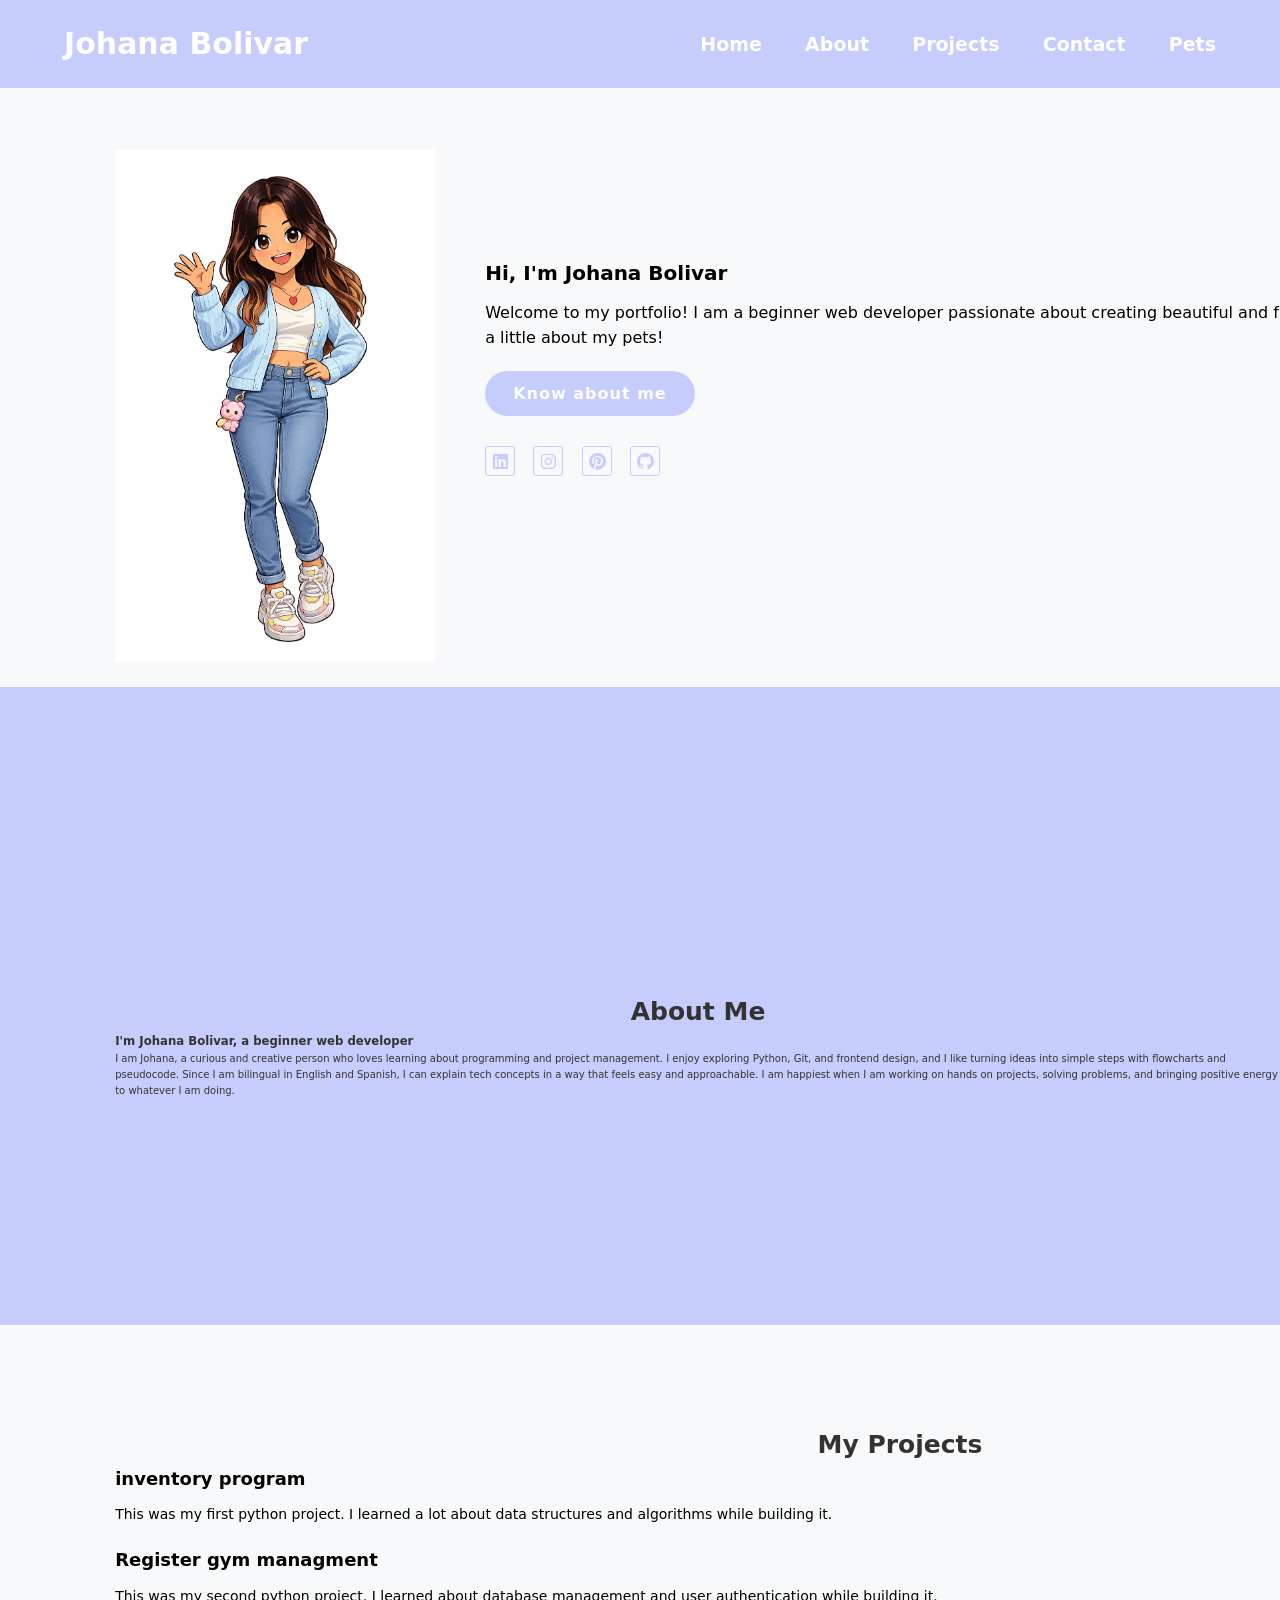
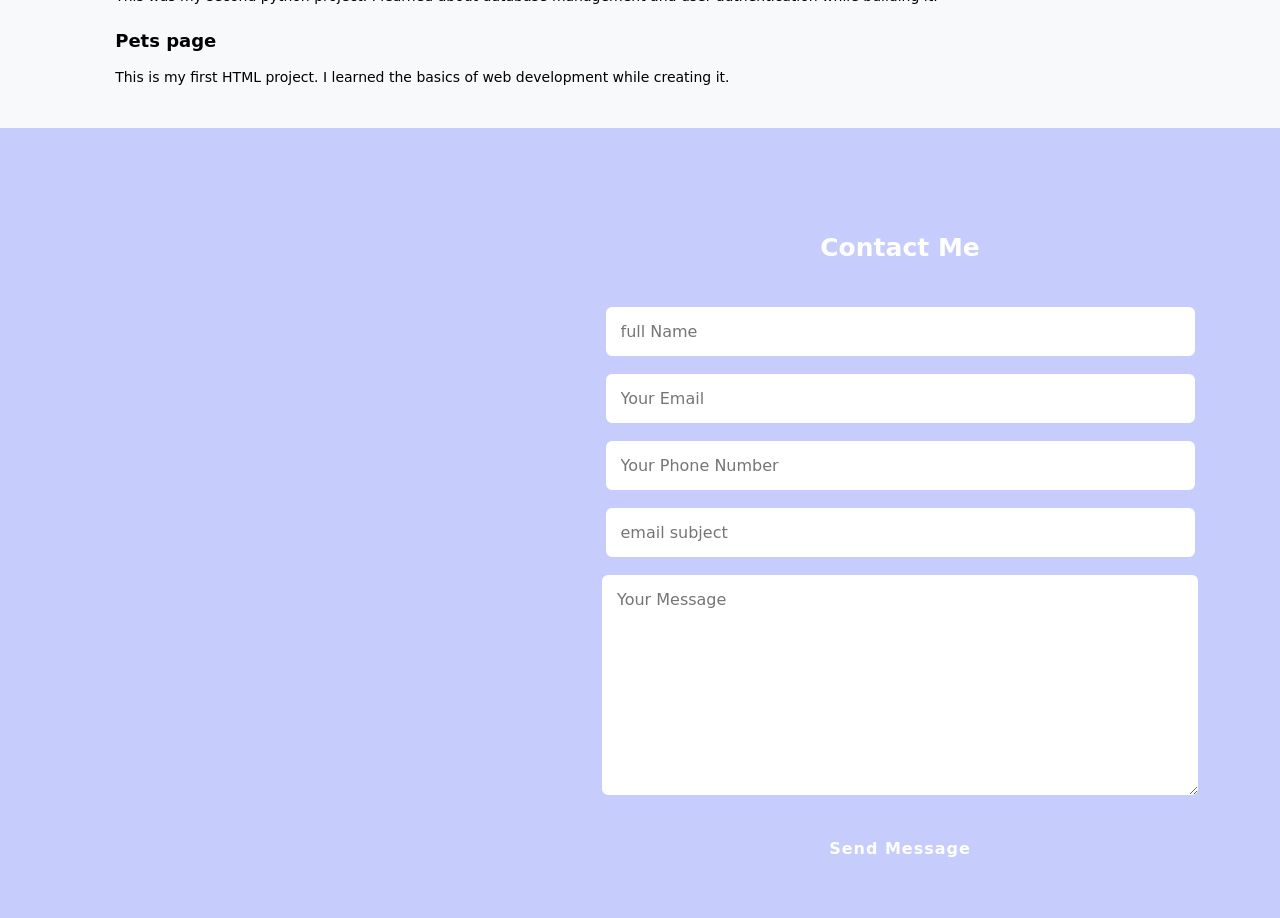
<file: index.html>
<!DOCTYPE html>
<html lang="en">

<head>
    <meta charset="UTF-8">
    <meta name="viewport" content="width=device-width, initial-scale=1.0">
    <meta name="description" content="This is the portfolio of Johana Bolivar, showcasing her projects and skills.">
    <meta name="keywords" content="Johana Bolivar, portfolio, projects, skills, web development, design">
    <meta name="author" content="Johana Bolivar">
    <link rel="stylesheet" href="style.css">
    <link href='https://unpkg.com/boxicons@2.1.4/css/boxicons.min.css' rel='stylesheet'>
    <title>Johana Bolivar-Portfolio</title>
</head>

<body>

    <!-- header -->
    <header class="header">
        <a href="#home" class="logo">Johana Bolivar</a>


        <i class='bx bx-menu' id="menu-icon"></i>

        <nav class="nav">
            <ul>
                <a href="#home">Home</a>
                <a href="#about">About</a>
                <a href="#projects">Projects</a>
                <a href="#contact">Contact</a>
                <a href="pets.html">Pets</a>
            </ul>
        </nav>
    </header>
    <!-- Home Section code -->

    <section class="home" id="home">
        <div class="home-img">
            <img src="./profile.picture.png" alt="profile image">
        </div>
        <div class="home-content">
            <h1>Hi, I'm Johana Bolivar</h1>
            <p>Welcome to my portfolio! I am a beginner web developer passionate about creating beautiful and functional
                websites. In this one you going to know a little about my pets!</p>
            <a href="#projects" class="btn"> Know about me</a>
            <div class="home-social">
                <a href="https://www.linkedin.com/in/johana-bolivar-654920210" target="_blank"><i
                        class='bx bxl-linkedin-square'></i></a>
                <a href="https://www.instagram.com/johana.carolina.bolivar" target="_blank"><i
                        class='bx bxl-instagram'></i></a>
                <a href="https://pin.it/7dXQdo4kf" target="_blank"><i class='bx bxl-pinterest'></i></a>
                <a href="https://github.com/co12bg-design" target="_blank"><i class='bx bxl-github'></i></a>
            </div>
        </div>

    </section>
        <!-- about section code -->

    <section class="about" id="about">
        <div class="about-title">
                    <h2 class= "heading">About Me</h2> 
                    <h3>I'm Johana Bolivar, a beginner web developer</h3>
                    <p>I am Johana, a curious and creative person who loves learning about programming and project management. I enjoy exploring
                    Python, Git, and frontend design, and I like turning ideas into simple steps with flowcharts and pseudocode. Since I am
                    bilingual in English and Spanish, I can explain tech concepts in a way that feels easy and approachable. I am happiest
                    when I am working on hands on projects, solving problems, and bringing positive energy to whatever I am doing.</p>
                </div>  

                <div class="about-img">
                    <img src="./profile.jpg" alt="profile image">
                </div>

            </div> 
    </section>

    <section class="projects" id="projects">
        <h2 class="heading">My Projects</h2>
        <div class="project-container">
            <div class="project-box">
                <h3>inventory program</h3>
                <p>This was my first python project. I learned a lot about data structures and algorithms while building it.</p>
            </div>
            <div class="project-box">
                <h3>Register gym managment</h3>
                <p>This was my second python project. I learned about database management and user authentication while building it.</p>
            </div>
            <div class="project-box">

                <h3>Pets page</h3>
                <p>This is my first HTML project. I learned the basics of web development while creating it.</p>
            </div>
        </div>
    </section>

    <section class="contact" id="contact">
        <h2 class="heading">Contact  <span>Me</span></h2>

        <form action="#">
            <div class="input-box">
                <input type="text" placeholder="full Name">
                <input type="email" name="email" placeholder="Your Email" required>
            </div>
            <div class="input-box">
                <input type="number" placeholder="Your Phone Number" required>
                <input type="text" placeholder="email subject" required>
            </div>
            <textarea name="message" id="" cols="30" rows="10" placeholder="Your Message" required></textarea   >
            <input type="submit" value="Send Message" class="btn">
            </form>

        

</body>

</html>
</file>
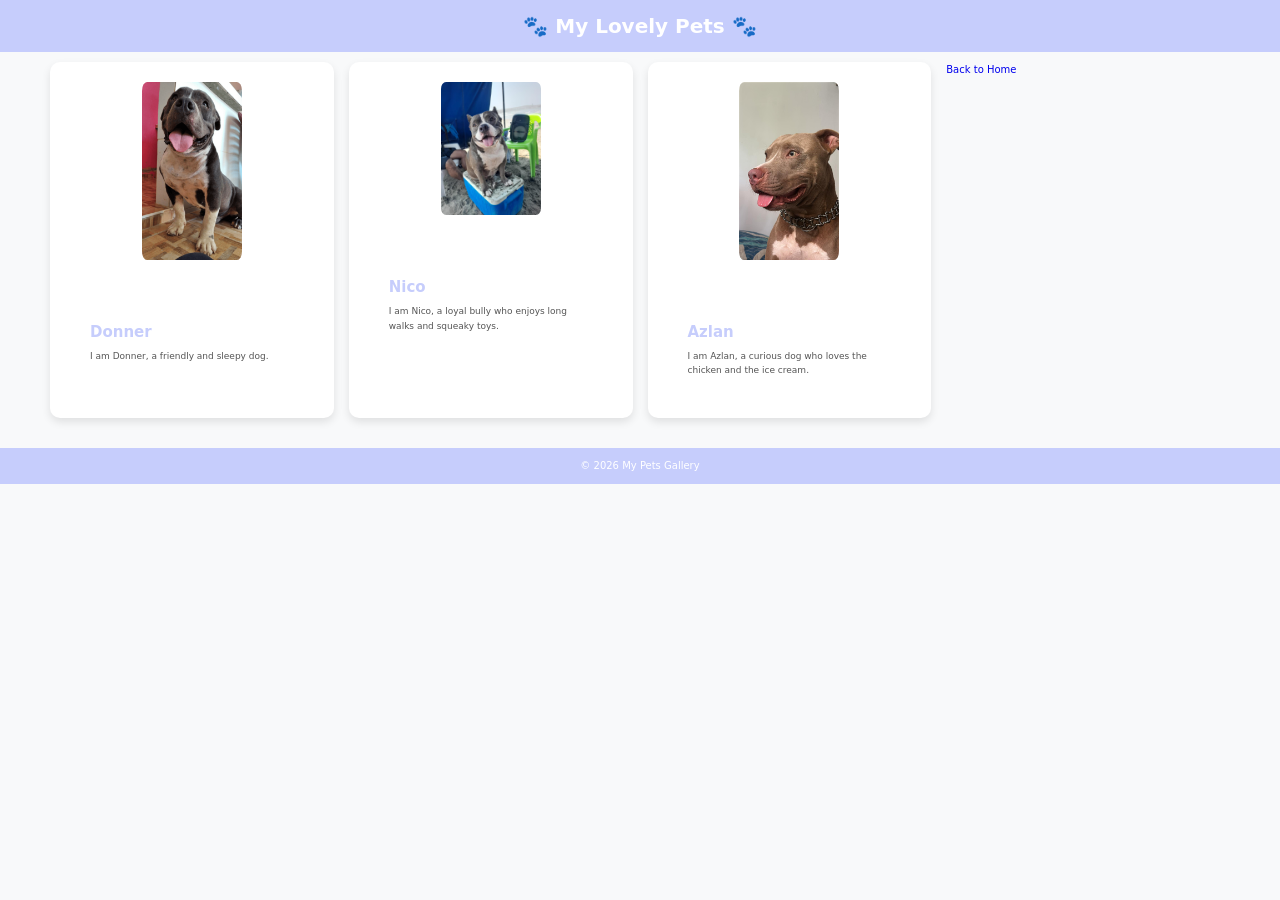
<file: pets.html>
<!DOCTYPE html>
<html lang="en">
<head>
    <meta charset="UTF-8">
    <meta name="viewport" content="width=device-width, initial-scale=1.0">
    <meta name="description" content="This is a page about my pets, showcasing their pictures and information.">
    <meta name="keywords" content="Johana Bolivar, pets, bully, dogs, animals, cute, furry friends">
    <meta name="author" content="Johana Bolivar">
    <link rel="stylesheet" href="style.css">
    <link href='https://unpkg.com/boxicons@2.1.4/css/boxicons.min.css' rel='stylesheet'>
    <title>My Pets</title>
</head>
<body>

    <header>
        <h1>🐾 My Lovely Pets 🐾</h1>
    </header>
    
    <div class="container">
        <div class="pet-grid">
            <!-- Pet 1 -->
            <div class="pet-card">
            <div class="about-img">
                <img src="./Donner.png" alt="profile image">
            </div>
                <div class="info">
                    <h2>Donner</h2>
                    <p>I am Donner, a friendly and sleepy dog.</p>
                </div>
            </div>
    
            <!-- Pet 2 -->
            <div class="pet-card">
            <div class="about-img">
                <img src="./nico.jpeg" alt="profile image">
            </div>
                <div class="info">
                    <h2>Nico</h2>
                    <p>I am Nico, a loyal bully who enjoys long walks and squeaky toys.</p>
                </div>
            </div>
    
            <!-- Pet 3 -->
            <div class="pet-card">
            <div class="about-img">
                <img src="./azlan.jpeg" alt="profile image">
            </div>
                <div class="info">
                    <h2>Azlan</h2>
                    <p>I am Azlan, a curious dog who loves the chicken and the ice cream.</p>
                </div>
            </div>
            <a href="index.html">Back to Home</a>

        </div>
    </div>
    
    <footer>
        &copy; 2026 My Pets Gallery
    </footer>
</body>
</html>
</file>
<file: style.css>
* {
    margin: 0;
    padding: 0;
    box-sizing: border-box;
    text-decoration: none;
    border: none;
    outline: none;
    scroll-behavior: smooth;
    font-family: system-ui, -apple-system, sans-serif;
}

:root {
    --bg-color: #fff;
    --snd-bg-color: #c6cdfc;
    --text-color: #000;
    --main-color: #c6cdfc;
}

html {
    font-size: 62.5%;
    overflow-x: hidden;
}

body {
    background: var(--bg-color);
    color: var(--text-color);
    height: 100vh;
}

section {
    min-width: 200vh;
    padding: 10rem 9% 2rem;
}

/* header section code*/

.header {
    position: fixed;
    width: 100%;
    top: 0;
    right: 0;
    z-index: 1000;
    display: flex;
    align-items: center;
    justify-content: space-between;
    padding: 2rem 5%;
    background: var(--main-color);
    backdrop-filter: blur (10px);
    transition: all 0.5s ease;
}

.logo {
    font-size: 3rem;
    color: var(--bg-color);
    font-weight: 700;
    cursor: pointer;
    transition: 0.3s ease;

}

.logo:hover {
    transform: scale(1.05);
}


.nav a {
    font-size: 1.9rem;
    color: var(--bg-color);
    font-weight: 700;
    margin-left: 4rem;
    transition: 0.3s ease;
}

.nav a:hover,
.nav a.active {
    color: var(--text-color);

}

#menu-icon {
    font-size: 3.6rem;
    color: var(--bg-color);
    cursor: pointer;
    display: none;
}

/* home section code */

.home {
    display: flex;
    align-items: center;
    justify-content: center;
}

.home-img img {
    width: 25vw;
    height: 40vw;
    object-fit: cover;
    cursor: pointer;
    animation: floatImg 4s ease-in-out infinite;
    transition: 0.4s ease;
    margin-top: 50px;
}

.home-img img:hover {
    box-shadow: 0 0 10px var(--main-color),
        0 0 50px var(--main-color),
        0 0 50px var(--main-color);
    ;
}

@keyframes floatImg {

    0%,
    100% {
        transform: translateY(0);
    }

    50% {
        transform: translateY(-2.4rem);
    }

    100% {
        transform: translateY(0);
    }
}

.home-content {
    margin-left: 5rem;
}

.home-content h1 {
    font-size: 2rem;
    font-weight: 700;
    line-height: 1.2em;
    color: var(--text-color);
    margin-bottom: 15px;

}

.home-content p {
    font-size: 1.6rem;
    color: var(--text-color);
    margin-top: 10px;
    margin-bottom: 20px;
} 

.home-social a {
    display: inline-flex;
    justify-content: center;
    align-items: center;
    width: 30px;
    height: 30px;
    background: transparent;
    border: 0.05rem solid var(--main-color);
    border-radius: 10%;
    font-size: 2rem;
    color: var(--main-color);
    margin: 3rem 1.5rem 3rem 0;
    transition: 0.3s ease;

}

.home-social a:hover {
    background-color : var(--main-color);
    color: var(--bg-color);
    transform: scale(1.1);
    box-shadow: 0 0 25px var (--main-color);

}

.btn {
    display: inline-block;
    padding: 1rem 2.8rem;
    background: var(--main-color);
    color: var(--bg-color);
    font-size: 1.6rem;
    font-weight: 600;
    border-radius: 4rem;
    transition: 1s ease;
    box-shadow: none;
    letter-spacing: 0.1rem;

}

.btn:hover {
    box-shadow: 0 0 1.6rem var(--main-color);
} 

/*about section code */

.about {
    display: flex;
    align-items: center;
    justify-content: center;
    gap: 2rem;
    background: var(--snd-bg-color);
}

.about-img img {
    align-self: center;
    object-fit: cover;
    width: 30vw;
    cursor: pointer;
    transition: 0.4s ease;
}

.heading {
    font-size: 2.5rem;
    text-align: center;
}

.about-content {
    padding: 0.4 rem;
}

.about-content h2 { 
    text-align: left;
    line-height: 1.2rem;
}

/*projects section code */

.projects h3{
    margin-bottom: 1.5rem
}

.projects-container {
    display: flex;
    align-items: center;
    justify-content: center;
    gap: 2rem;
    flex-wrap: wrap;
    height: 100%;
}

.projects-container .project-box {
    flex: 1 1 30rem;
    background: var(--snd-bg-color);
    padding: 6rem 2rem 6rem;
    border-radius: 2rem;
    text-align: center;
    border: 0.3rem solid var (var(--bg-color));
    transition: 0.3s ease;
}

.projects-container .project-box:hover {
    border-color: var(--main-color);
    transform: scale(1.02);
}

.project-box i {
    font-size: 2rem;
    color: var(--main-color);
    margin-bottom: 1rem;
}

.project-box h3 {
    font-size: 1.8rem;
    color: var(--text-color);
    margin-bottom: 1rem;
}

.project-box p {
    font-size: 1.4rem;
    color: var(--text-color);
    margin-bottom: 2rem;
}


/* contact section code */

.contact {
    background: var(--snd-bg-color);
}

.contact h2 {
    text-align: center;
    margin-bottom: 3rem;
    color: var(--bg-color)
}

.contact form {
    max-width: 60rem;
    margin: 1rem auto;
    text-align: center;
    margin-bottom: 3rem;
}

.contact form .input-box {
    display: flex;
    justify-content: center;
    flex-wrap: wrap;

}

.contact form .input-box input,
.contact form textarea {
    width: 100%;
    padding: 1.5rem;
    font-size: 1.6rem;
    color: var(--text-color);
    background: var(--bg-color);
    border-radius:0.8rem;
    border: 0.25rem solid var(--main-color);
    margin-bottom: 1.5rem;
    margin: 0.7rem 0;
}

.contact form .input-box input {
    width: 100%;
    margin: 0.7rem 0.35rem;
    align-content: space-around;

}
 
.contact form .btn {
    margin-top: 2rem;
}

/*pets section code */

body {
    font-family: Arial, sans-serif;
    background-color: #f8f9fa;
    color: #333;
    line-height: 1.6;
}

header {
    background-color: #c6cdfc;
    color: white;
    padding: 1rem;
    text-align: center;
}

header h1 {
    font-size: 2rem;
}

.container {
    max-width: 1200px;
    margin: auto;
    padding: 1rem;
}

.pet-grid {
    display: grid;
    grid-template-columns: repeat(auto-fit, minmax(250px, 1fr));
    gap: 1.5rem;
}

.pet-card {
    background: white;
    border-radius: 10px;
    overflow: hidden;
    box-shadow: 0 4px 8px rgba(0, 0, 0, 0.1);
    transition: transform 0.2s ease;
}

.pet-card:hover {
    transform: scale(1.03);
}
.pet-card .about-img{
    padding: 2rem;
    display: flex;
    justify-content: center;
    overflow: hidden;
    object-fit: cover;
}
.pet-card img {
    width: 100px;
    height: auto;
    border-radius: 5%;
}

.pet-card .info {
    padding: 4rem;
}


.pet-card h2 {
    margin-bottom: 0.5rem;
    color: #c6cdfc;
}

.pet-card p {
    font-size: 0.9rem;
    color: #555;

}


footer {
    text-align: center;
    padding: 1rem;
    background-color: #c6cdfc;
    color: white;
    margin-top: 2rem;
}
</file>
